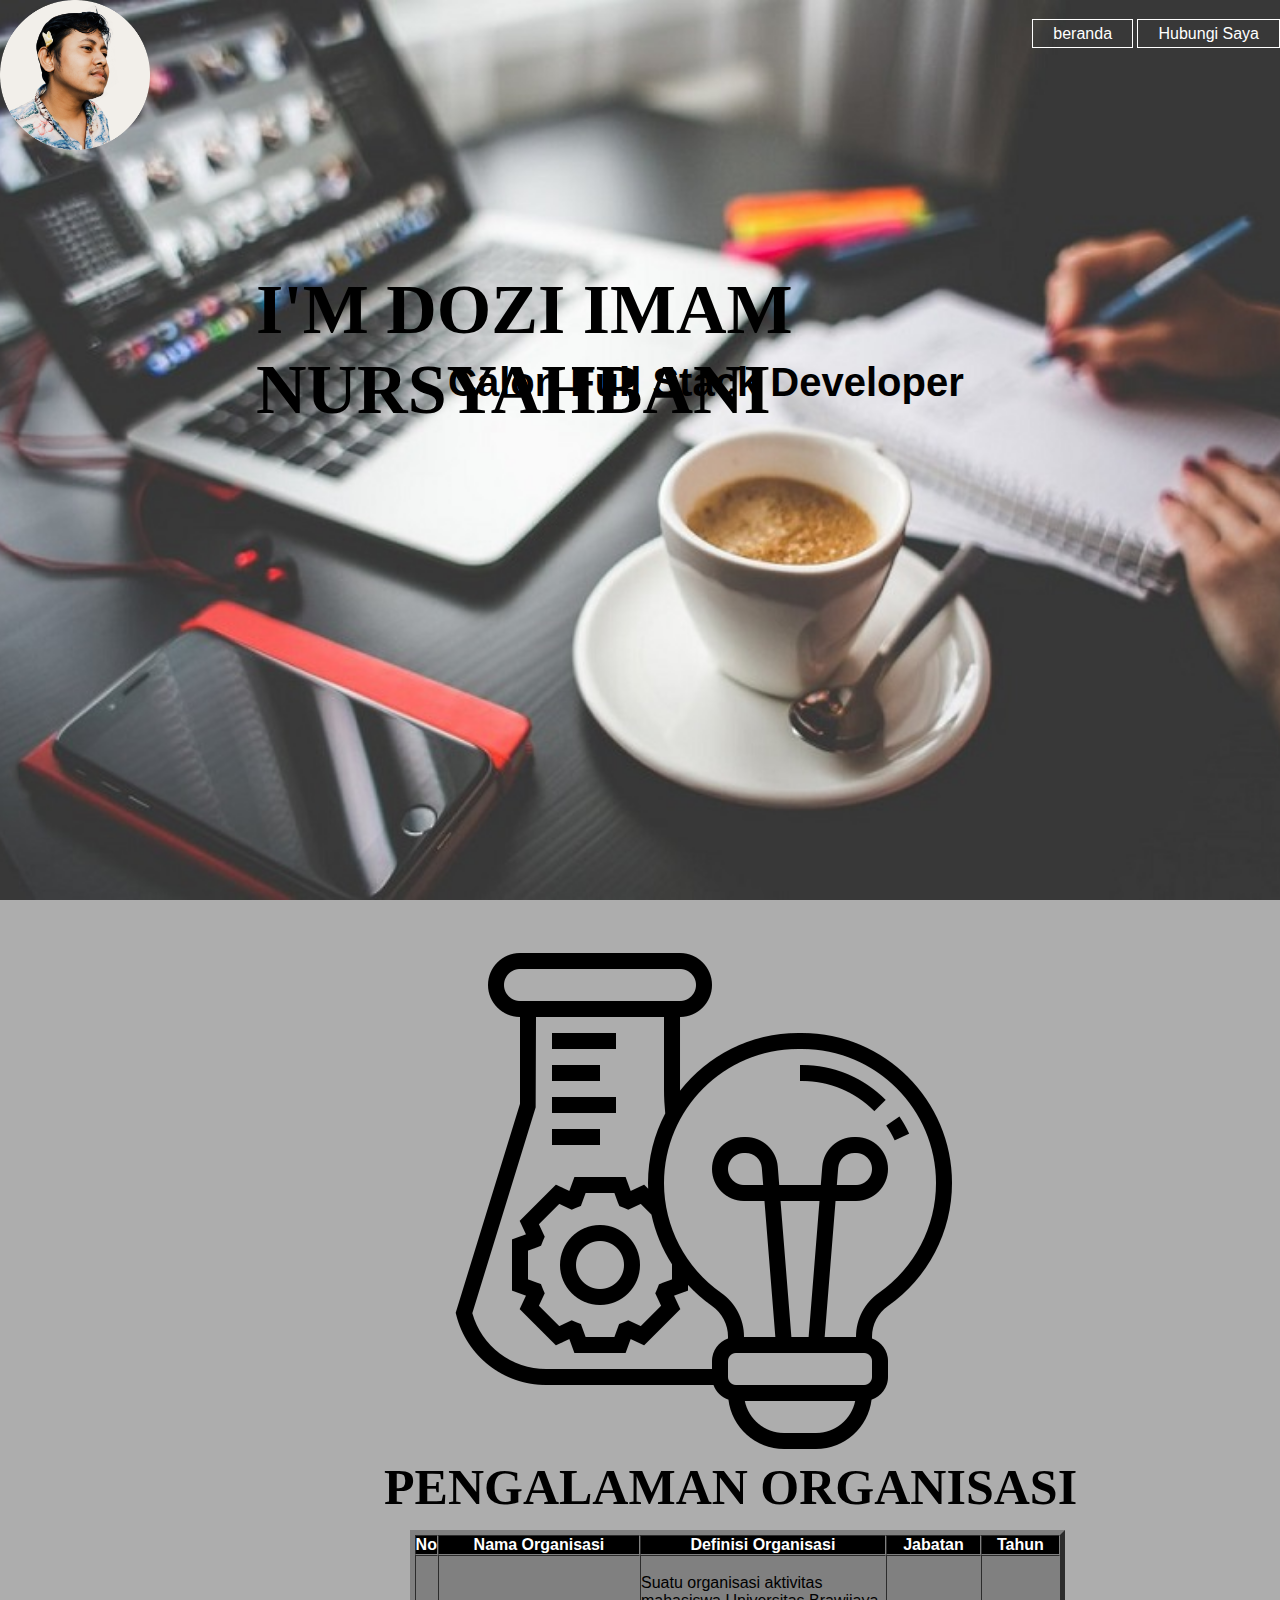
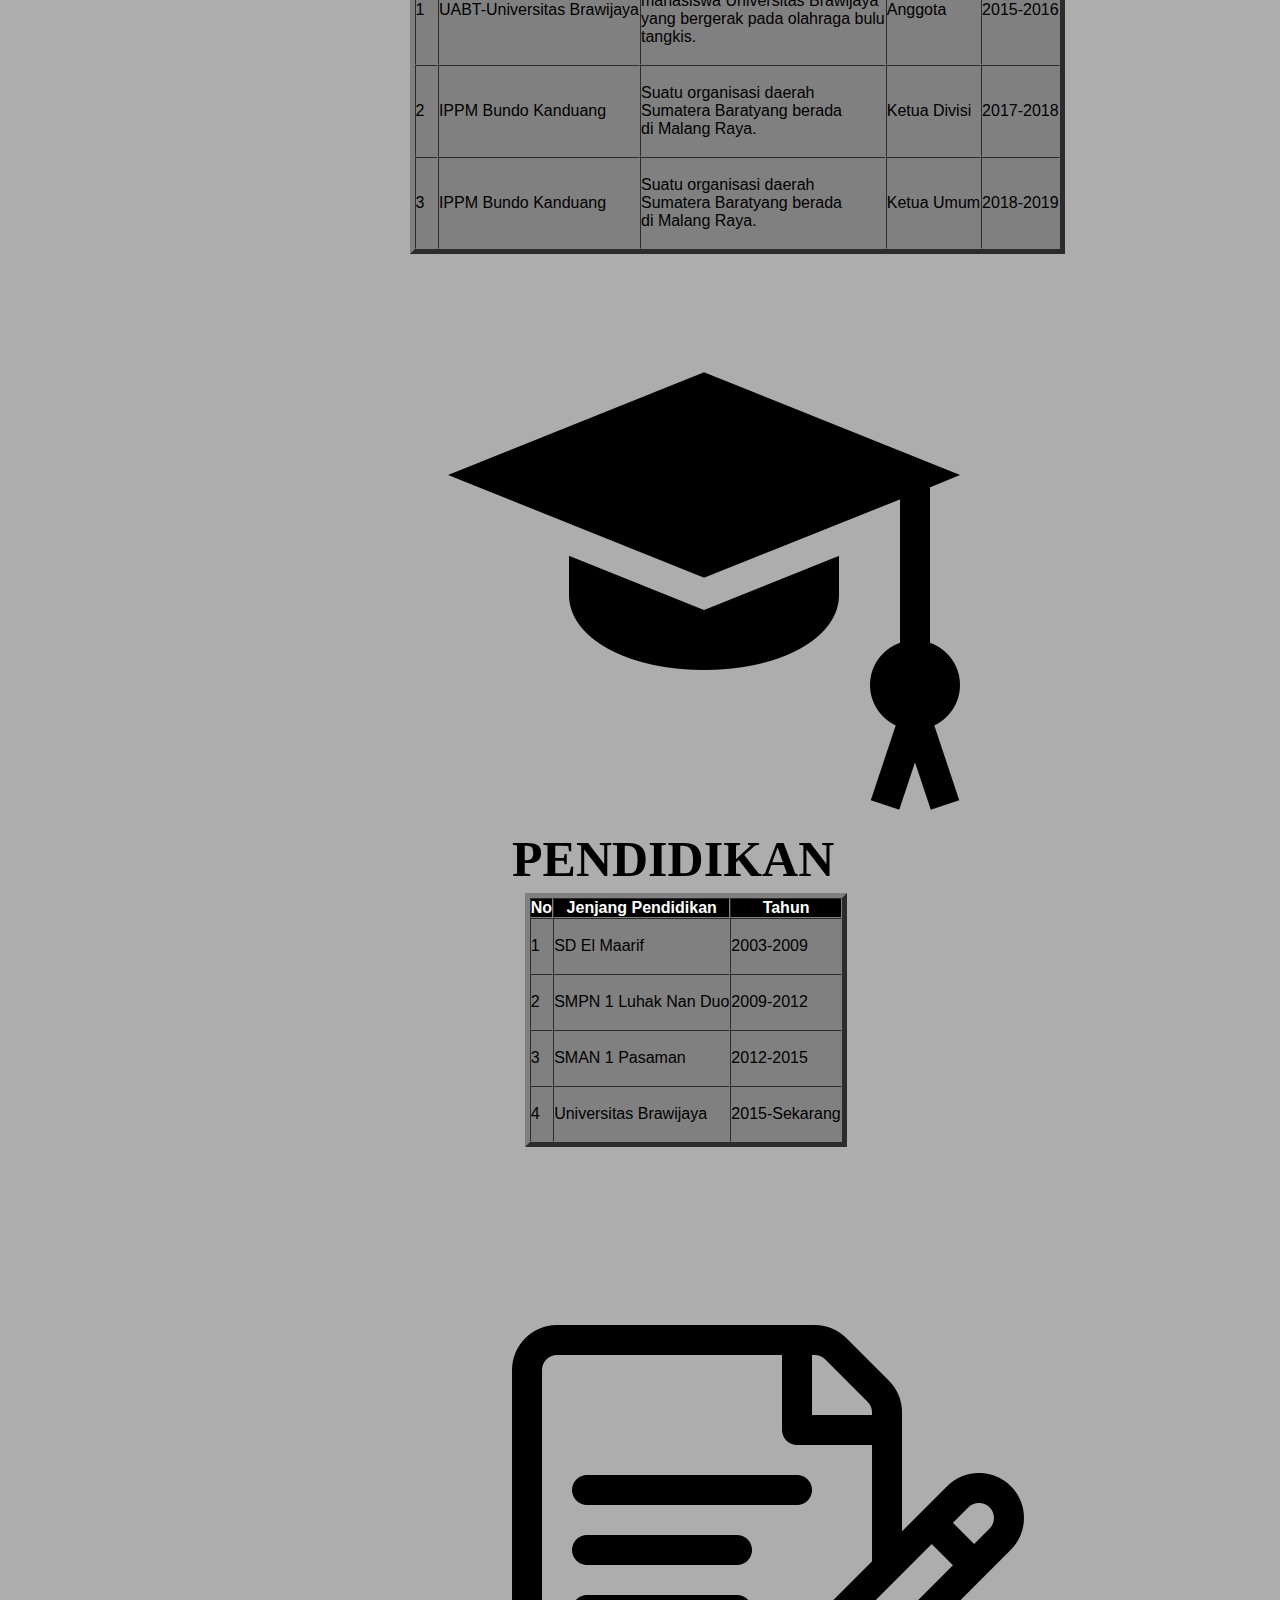
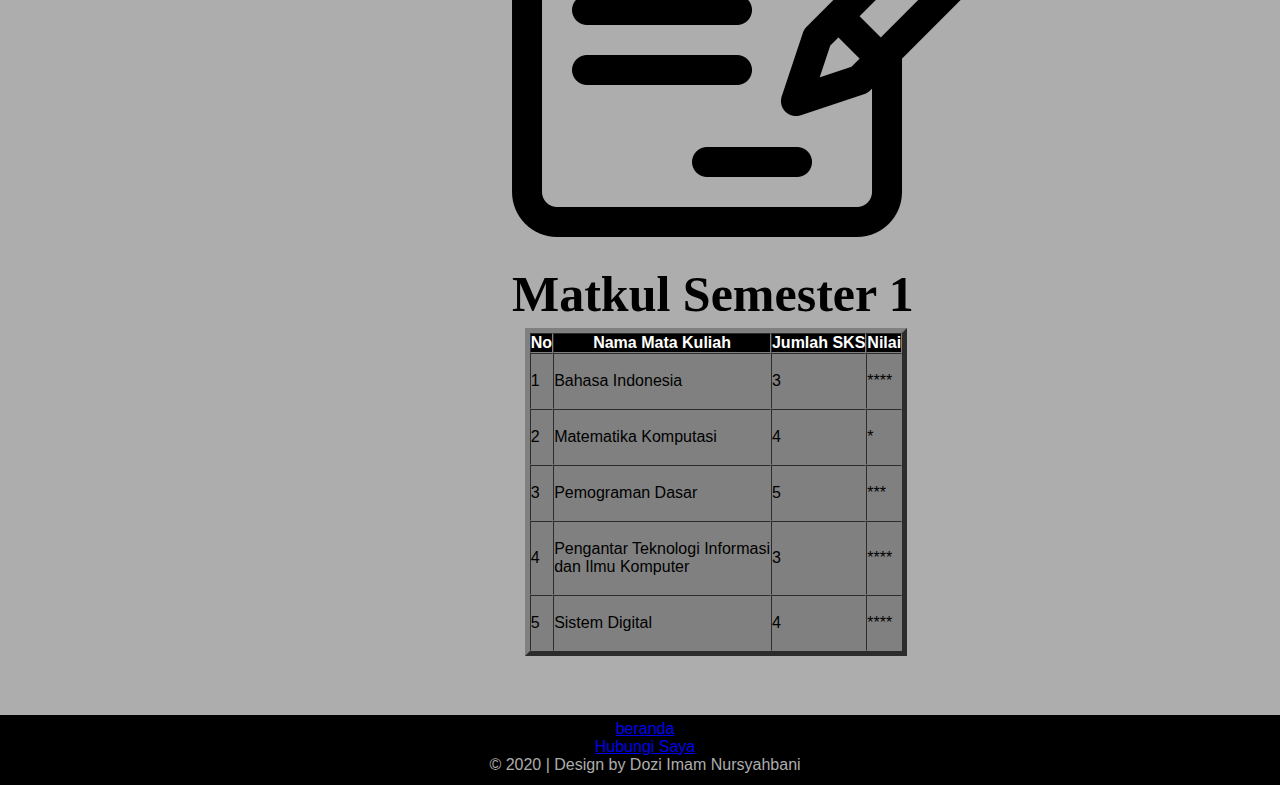
<file: index.html>
<!DOCTYPE html>
<html>
	<head>
		<title>Dozi Imam Nursyahabani</title>
		<link rel="stylesheet" type="text/css" href="style.css">
		<link rel="shortcut icon"  href="logo.ico">
	</head>
	<body>
		<header>
			<div class="head">
				<ul>
					<li class="active"><a href="index.html">beranda</a></li>
					<li><a href="contact.html">Hubungi Saya</a></li>
				</ul>
				<h1>I'M DOZI IMAM NURSYAHBANI</h1>
				<h2>Calon Full Stack Developer</h2>
				<img src="logo.png"> 
			</div>
			    
			
		<style>
			th{background-color: black; color: white;}
			td{background-color: grey; color: black;}
		</style>	
		</header>
		<div class="badan">
			<img id="png1" src="pengalaman.png">
			<h1>PENGALAMAN ORGANISASI</h1>
		
				<table id="tabel1" border="5" cellspacing="0" cellpadding="5">
				<tr>
					<th>No</th>
					<th>Nama Organisasi</th>
					<th>Definisi Organisasi</th>
					<th>Jabatan</th>
					<th>Tahun</th>
				</tr>
				<tr>
					<td>1</td>
					<td>UABT-Universitas Brawijaya</td>
					<td><br>
						Suatu organisasi aktivitas<br>
						mahasiswa Universitas Brawijaya<br> 
						yang bergerak pada olahraga bulu<br>
						tangkis.
						<br>
						<br>
					</td>
					<td>Anggota</td>
					<td>2015-2016</td>
				</tr>
				<tr>
					<td>2</td>
					<td>IPPM Bundo Kanduang</td>
					<td><br>Suatu organisasi daerah <br>
						Sumatera Baratyang berada<br> 
						di Malang Raya.
						<br>
						<br>
					</td>
					<td>Ketua Divisi</td>
					<td>2017-2018</td>
				</tr>

				<tr>
					<td>3</td>
					<td>IPPM Bundo Kanduang</td>
					<td><br>
						Suatu organisasi daerah <br>
						Sumatera Baratyang berada<br> 
						di Malang Raya.
						<br>
						<br>
					</td>
					<td>Ketua Umum</td>
					<td>2018-2019</td>
				</tr>
				</table>
				<img id="png2" src="education.png">
				<h2>PENDIDIKAN</h2>
				<table id="tabel2" border="5" cellspacing="0" cellpadding="5">
					<tr>
					<th>No</th>
					<th>Jenjang Pendidikan</th>
					<th>Tahun</th>
				    </tr>
				    <tr>
					<td>1</td>
					<td><br>
						SD El Maarif<br>
						<br>
					</td>
					<td>2003-2009</td>
				    </tr>
				    <tr>
					<td>2</td>
					<td><br>
						SMPN 1 Luhak Nan Duo<br>
						<br>
					</td>
					<td>2009-2012</td>
				    </tr>
				    <tr>
					<td>3</td>
					<td><br>
						SMAN 1 Pasaman<br>
						<br>
					</td>
					<td>2012-2015</td>
				    </tr>
				    <tr>
					<td>4</td>
					<td><br>
						Universitas Brawijaya<br>
						<br>
					</td>
					<td>2015-Sekarang</td>
				    </tr>
				</table>
				<img id="png3" src="file.png">
				<
					<h3>Matkul Semester 1</h3>
				
				<table id="tabel3" border="5" cellspacing="0" cellpadding="5">
					<tr>
					<th>No</th>
					<th>Nama Mata Kuliah</th>
					<th>Jumlah SKS</th>
					<th>Nilai</th>
					</tr>
					<tr>
					<td>1</td>
					<td><br>
						Bahasa Indonesia<br>
						<br>
					</td>
					<td>3</td>
					<td>****</td>
					</tr>
					<tr>
					<td>2</td>
					<td><br>
						Matematika Komputasi<br>
						<br>
					</td>
					<td>4</td>
					<td>*</td>
					</tr>
					<tr>
					<td>3</td>
					<td><br>
						Pemograman Dasar<br>
						<br>
					</td>
					<td>5</td>
					<td>***</td>
					</tr>
					<tr>
					<td>4</td>
					<td><br>
						Pengantar Teknologi Informasi<br>
						dan Ilmu Komputer<br>
						<br>
					</td>
					<td>3</td>
					<td>****</td>
					</tr>
					
					<tr>
					<td>5</td>
					<td><br>
						Sistem Digital<br>
						<br>
					</td>
					<td>4</td>
					<td>****</td>
					</tr>
				</table>
			</div>
			<footer>	
			<div id="footer-copyright">
					
				<ul>
					<li><a href="index.html">beranda</a></li>
					<li><a href="contact.html">Hubungi Saya</a></li>
				</ul>
				&copy 2020 | Design by Dozi Imam Nursyahbani
				</div>
			</footer>


	</body>

</html>
</file>
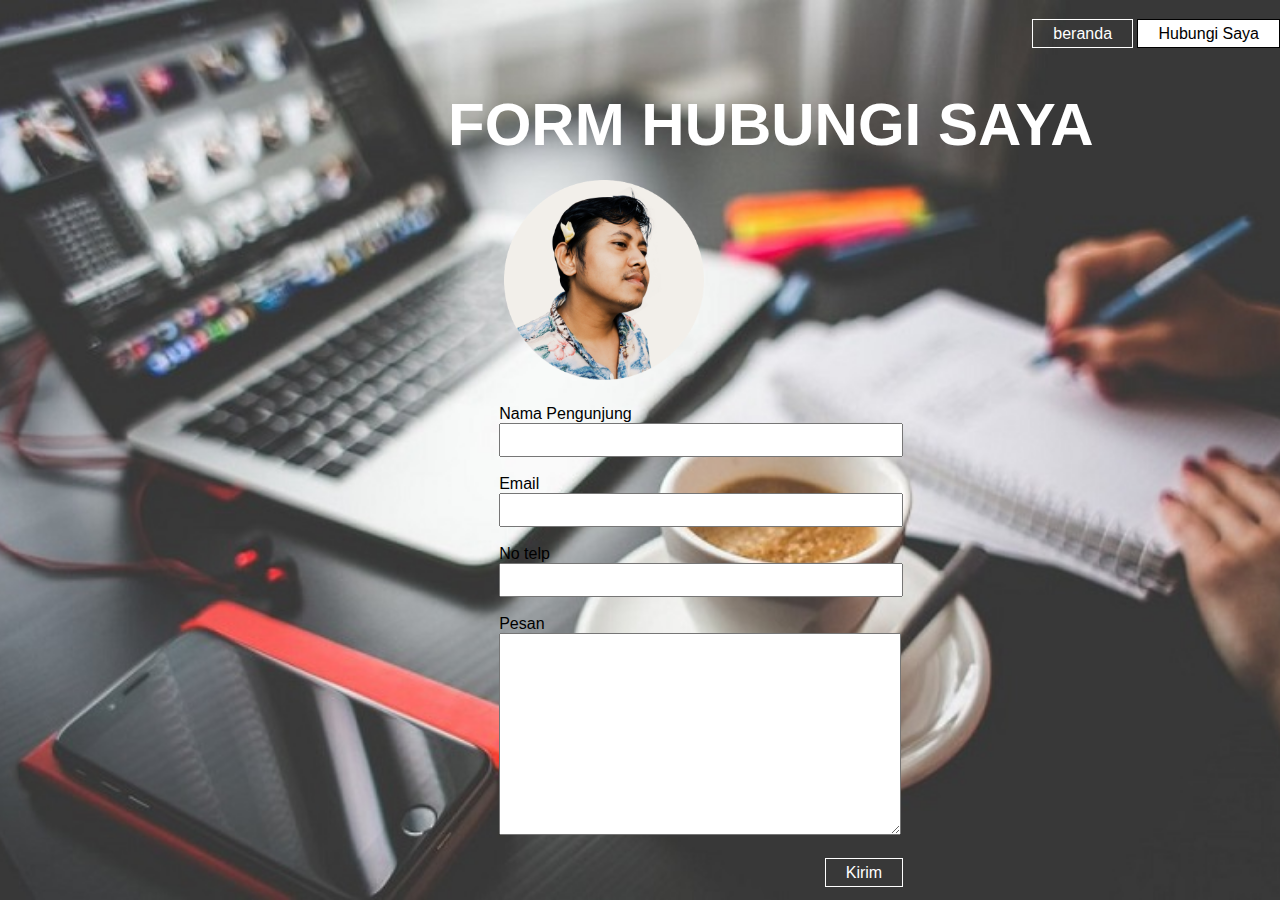
<file: contact.html>
<!DOCTYPE html>
<html>
	<head>
		<title>Dozi Imam Nursyahabani</title>
		<link rel="stylesheet" type="text/css" href="style.css">
	</head>
	<body>
		<header>
			<div class="main">
				<ul>
					<li><a href="index.html">beranda</a></li>
					<li class="active"><a href="contact.html">Hubungi Saya</a></li>
				</ul>
				<div class="logo1"><img src="logo.png"> </div>
				<div class="title1">
					<h1>FORM HUBUNGI SAYA</h1>
				</div>
				<form class="form">
					Nama Pengunjung<br>
					<input  type="text" name="nama"><br>
					<br>
					Email<br>
					<input type="text" name="email"><br>
					<br>
					No telp<br>
					<input type="number" name="no"><br>
					<br>
					Pesan<br>
					<textarea></textarea><br>
					<ul>
					<li class="kirim"><a href="feedback.html">Kirim</a></li>
					</ul>
				</form>
			

			
			</div>
			
		</header>



	</body>
</html>
</file>
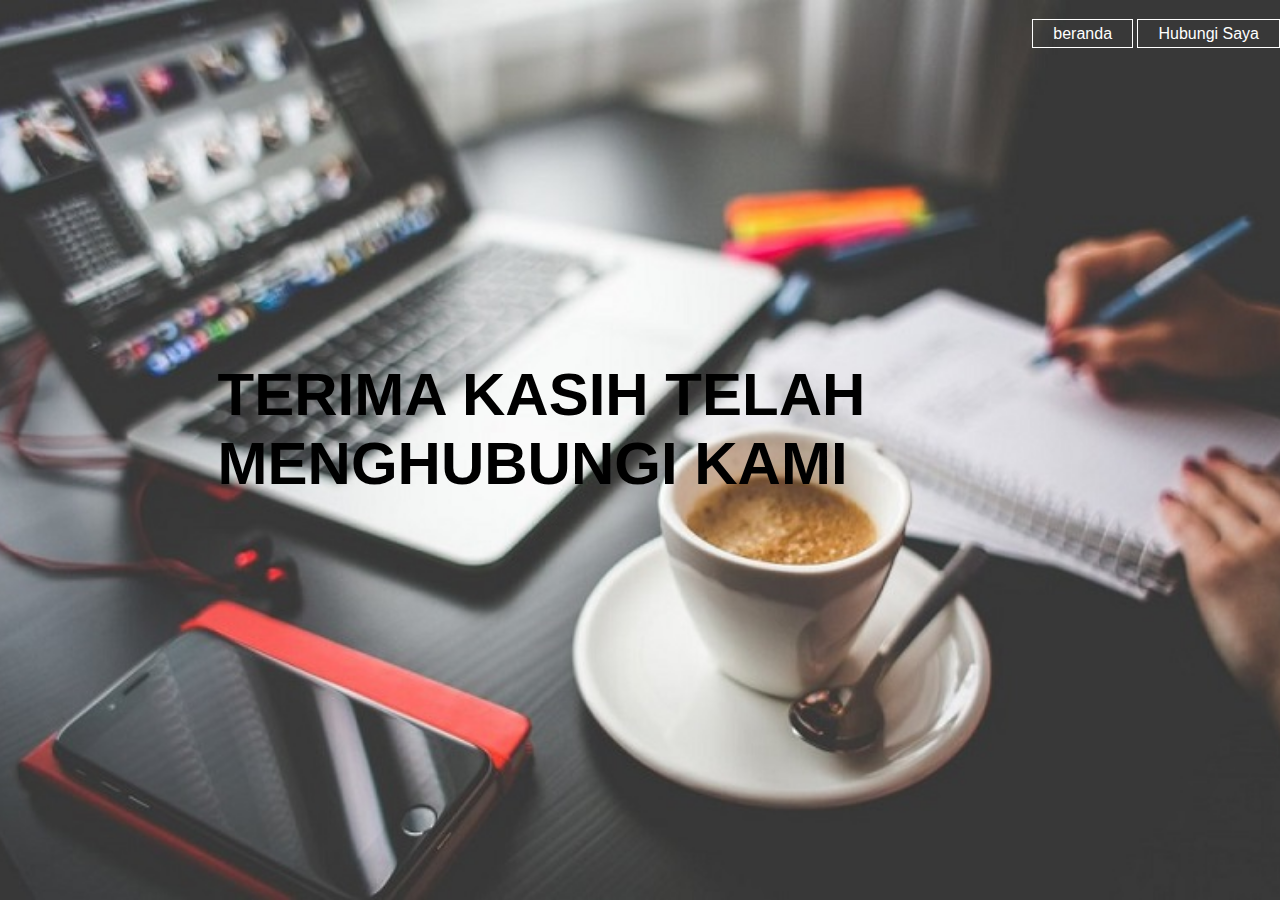
<file: feedback.html>
<!DOCTYPE html>
<html>
	<head>
		<title>Dozi Imam Nursyahabani</title>
		<link rel="stylesheet" type="text/css" href="style.css">
	</head>
	<body>
		<header>
			<div class="main">
				<ul>
					<li><a href="main.html">beranda</a></li>
					<li class=""><a href="contact.html">Hubungi Saya</a></li>
				</ul>
				<div class="title2">
					<h1>TERIMA KASIH TELAH MENGHUBUNGI KAMI</h1>
				</div>
				
			

			
			</div>
			
		</header>



	</body>
</html>
</file>
<file: style.css>
*{
	margin: 0px;
	padding: 0px;
	font-family: sans-serif;
}
body{
    background-color: #adadad;
	background-size: auto;
	background-position: center;
	color: #adadad;
}
header{
	background-image: url(background1.jpg);
	height: 100vh;
	background-size: cover;
	background-position: center;
	color: white;
}
.main{
	background-image: url(background1.jpg);
	height: 100vh;
	background-size: cover;
	background-position: center;
	color: black;
}
.main h1{

}
.main ul{
	float: right;
	list-style-type: none;
	margin-top: 25px;
}
.main ul li{
	display: inline-block;
}
.main ul li a{
	text-decoration: none;
	color: #fff;
	padding: 5px 20px;
	border: 1px solid;
	transition: 0.6s;
	margin-top: 10px;
}
.main ul li a:hover{
	background-color: #fff;
	color: #000;
}
.main ul li.active a{
	background-color: #fff;
	color: #000;
}
.head ul{
	float: right;
	list-style-type: none;
	margin-top: 25px;
}
.head ul li{
	display: inline-block;
}
.head ul li a{
	text-decoration: none;
	color: white;
	padding: 5px 20px;
	border: 1px solid;
	transition: 0.6s;
	margin-top: 10px;
}
.head img{
	width: 150px;
}
.head h1{
	font-family: "Cooper Black";
	position: absolute;
	top: 30%;
	left: 20%;
	transform: translate(-50%;-50%);
	font-size: 70px;
	color: black;
	
}
.head h2{
	position: absolute;
	top: 40%;
	left: 35%;
	transform: translate(-50%;-50%);
	font-size: 40px;
	color: black;
	

}


#png1{
	position: absolute;
	top: 105%;
	left:  35%;
}
.badan h1{
	font-family: "Cooper Black";
	position: absolute;
	top: 162%;
	left: 30%;
	transform: translate(-50%;-50%);
	font-size: 50px;
	color: black;
}
#tabel1{
	position: absolute;
	top: 170%;
	left:  32%;
}


#png2{
	position: absolute;
	top: 215%;
	left:  35%;
}
.badan h2{
	font-family: "Cooper Black";
	position: absolute;
	top: 270%;
	left: 40%;
	transform: translate(-50%;-50%);
	font-size: 50px;
	color: black;
}
#tabel2{
	position: absolute;
	top: 277%;
	left:  41%;
}

#png3{
	position: absolute;
	top: 325%;
	left:  40%;
}
.badan h3{
	font-family: "Cooper Black";
	position: absolute;
	top: 385%;
	left: 40%;
	transform: translate(-50%;-50%);
	font-size: 50px;
	color: black;
}
#tabel3{
	position: absolute;
	top: 392%;
	left:  41%;
}


#footer-copyright{
	position: absolute;
	top: 435%;
	width: 100%;
	height: 60px;
	color: #adadad;
	background-color: black;
	text-align: center;
	padding: 5px;
}
.logo1 img{
	position: absolute;
	width: 200px;
	height: auto;
	top: 20%;
	right:  45%;
}
.form{
	position: absolute;
	top: 45%;
	left: 39%;
	color: black;
	font-size: 16px;
}
.form input{
	width: 400px;
	height: 30px;
}
.form textarea{
	width: 400px;
	height: 200px;
}
.form ul{
	float: right;
	list-style-type: none;
	margin-top: 25px;
}
.form ul li{
	display: inline-block;
}
.title1{
	position: absolute;
	top: 10%;
	left: 35%;
	transform: translate(-50%;-50%);
}
.title1 h1{
	font-family: sans-serif;
	color: #fff;
	font-size: 60px;
}
.title2{
	position: absolute;
	top: 40%;
	left: 17%;
	transform: translate(-50%;-50%);
}
.title2 h1{
	font-family: sans-serif;
	color: black;
	font-size: 60px;
}
</file>
